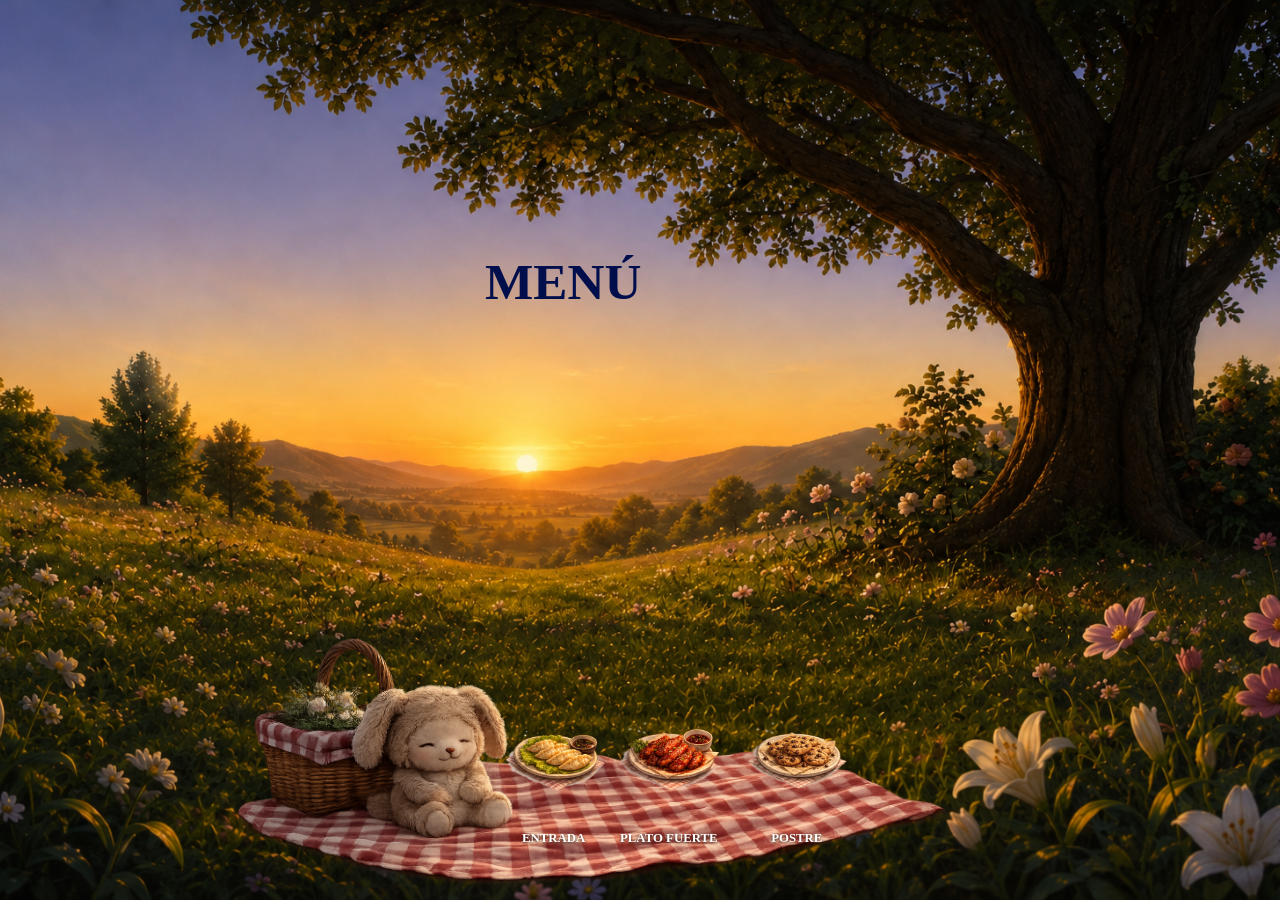
<file: index.html>
<!DOCTYPE html>
<html lang="es">
<head>
    <meta charset="UTF-8">
    <meta name="viewport" content="width=device-width, initial-scale=1.0">
    <title>Menú</title>
    <link rel="stylesheet" href="appearenceM.css">
</head>
<body>
    <div class="scene">
        <img
            src="Menu_fondo.png"
            class="background"
            alt="Fondo"
        >

        <h1 class="title">
            MENÚ
        </h1>

        <img
            src="Mantel_deco6.png"
            class="blanket"
            alt="Mantel"
        >
        <a
            href="entrada.html"
            class="dish gyozas"
        >
            <img
                src="Gyozas_deco2.png"
                alt="Gyozas"
            >
            <span>
                ENTRADA
            </span>
        </a>
        <a
            href="plato.html"
            class="dish pollo"
        >
            <img
                src="Pollo_deco3.png"
                alt="Pollo"
            >
            <span>
                PLATO FUERTE
            </span>
        </a>
        <a
            href="postre.html"
            class="dish galletas"
        >
            <img
                src="Galletas_deco4.png"
                alt="Galletas"
            >
            <span>
                POSTRE
            </span>
        </a>
    </div>
    <!-- JavaScript del menú -->
    <script src="sciptM.js"></script>
</body>
</html>
</file>
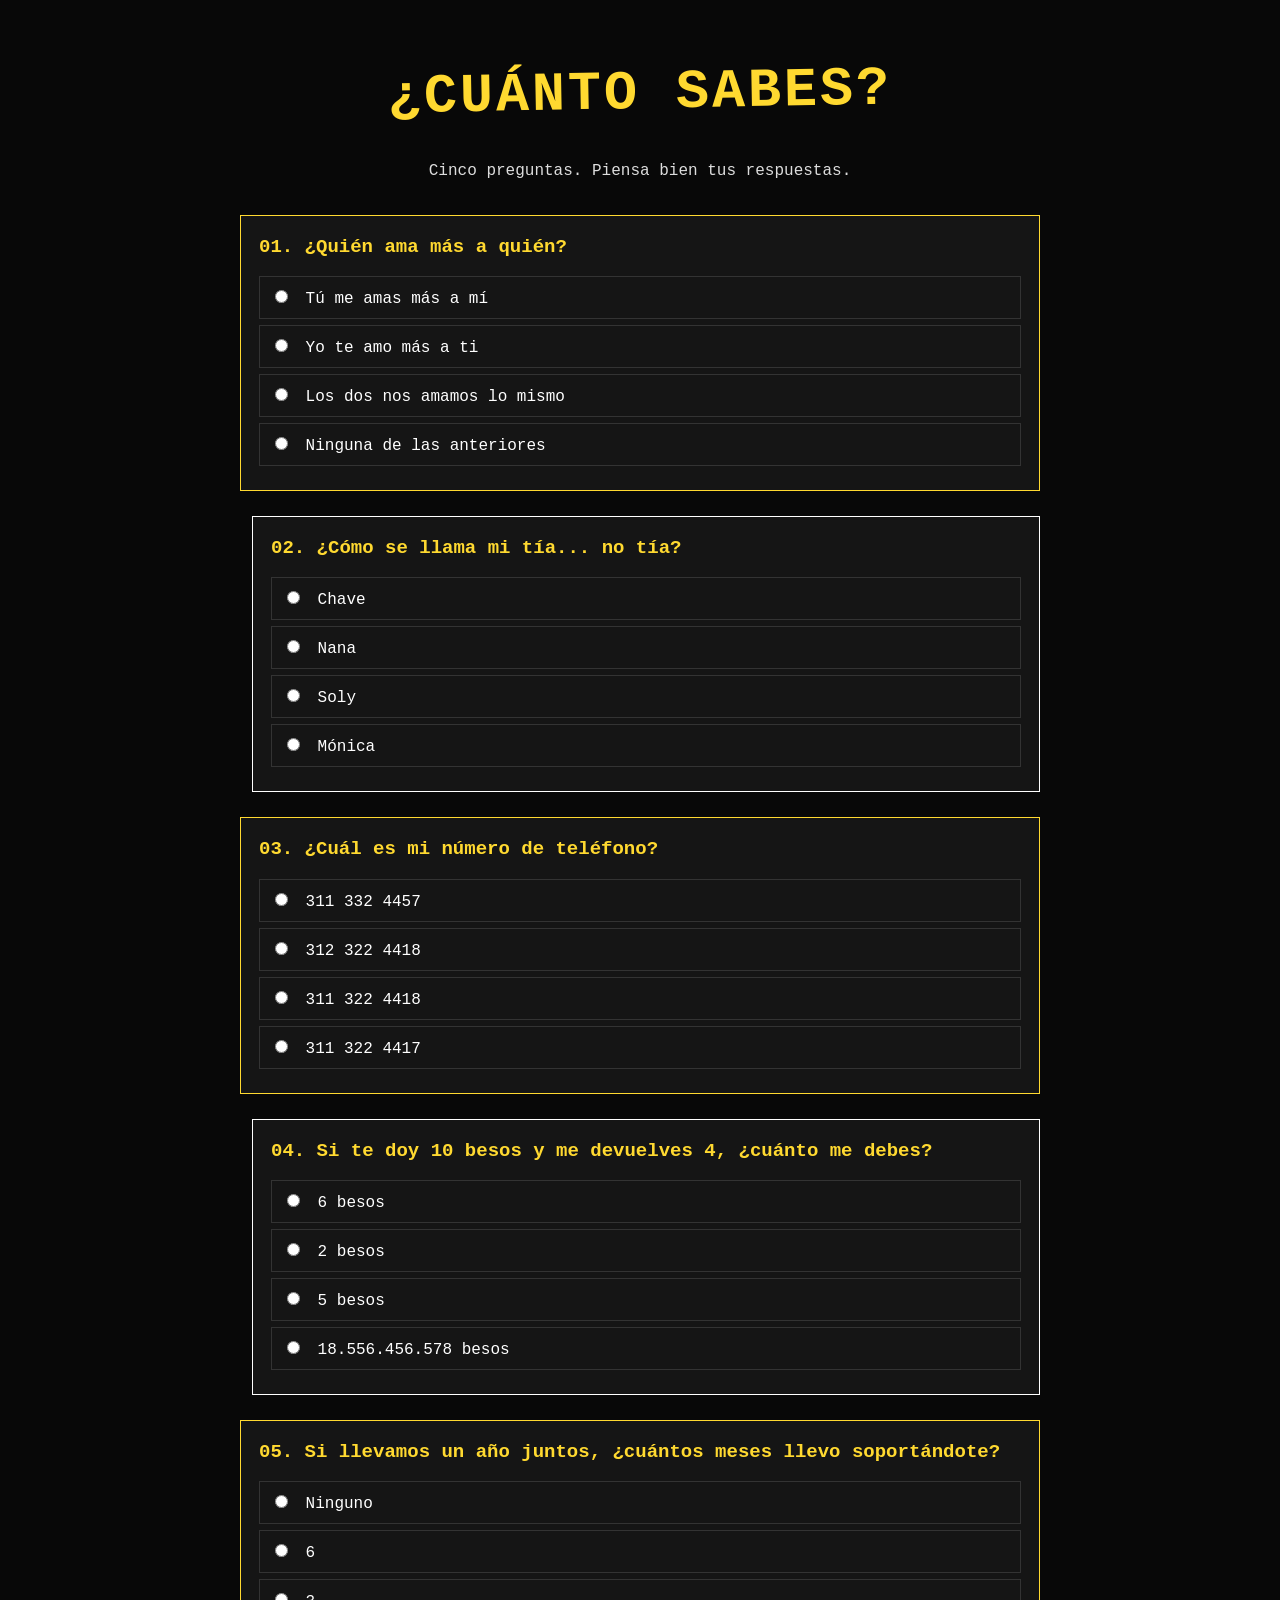
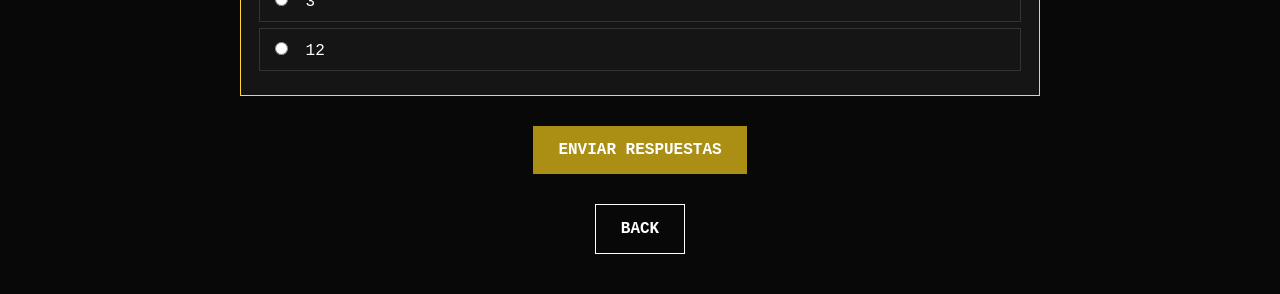
<file: entrada.html>
<!DOCTYPE html>
<html lang="es">
<head>
    <meta charset="UTF-8">
    <meta name="viewport" content="width=device-width, initial-scale=1.0">
    <title>Preguntas</title>
    <link rel="stylesheet" href="appearenceE.css">
</head>

<body>
    <main class="contenedor">
        <h1>¿CUÁNTO SABES?</h1>
        <p class="intro">Cinco preguntas. Piensa bien tus respuestas.</p>

        <form id="quiz">

            <section class="pregunta">
                <h2>01. ¿Quién ama más a quién?</h2>

                <label><input type="radio" name="p1" value="a"> Tú me amas más a mí</label>
                <label><input type="radio" name="p1" value="b"> Yo te amo más a ti</label>
                <label><input type="radio" name="p1" value="c"> Los dos nos amamos lo mismo</label>
                <label><input type="radio" name="p1" value="d"> Ninguna de las anteriores</label>
            </section>

            <section class="pregunta">
                <h2>02. ¿Cómo se llama mi tía... no tía?</h2>

                <label><input type="radio" name="p2" value="a"> Chave</label>
                <label><input type="radio" name="p2" value="b"> Nana</label>
                <label><input type="radio" name="p2" value="c"> Soly</label>
                <label><input type="radio" name="p2" value="d"> Mónica</label>
            </section>

            <section class="pregunta">
                <h2>03. ¿Cuál es mi número de teléfono?</h2>

                <label><input type="radio" name="p3" value="a"> 311 332 4457</label>
                <label><input type="radio" name="p3" value="b"> 312 322 4418</label>
                <label><input type="radio" name="p3" value="c"> 311 322 4418</label>
                <label><input type="radio" name="p3" value="d"> 311 322 4417</label>
            </section>

            <section class="pregunta">
                <h2>04. Si te doy 10 besos y me devuelves 4, ¿cuánto me debes?</h2>

                <label><input type="radio" name="p4" value="a"> 6 besos</label>
                <label><input type="radio" name="p4" value="b"> 2 besos</label>
                <label><input type="radio" name="p4" value="c"> 5 besos</label>
                <label><input type="radio" name="p4" value="d"> 18.556.456.578 besos</label>
            </section>

            <section class="pregunta">
                <h2>05. Si llevamos un año juntos, ¿cuántos meses llevo soportándote?</h2>

                <label><input type="radio" name="p5" value="a"> Ninguno</label>
                <label><input type="radio" name="p5" value="b"> 6</label>
                <label><input type="radio" name="p5" value="c"> 3</label>
                <label><input type="radio" name="p5" value="d"> 12</label>
            </section>

            <button type="submit">ENVIAR RESPUESTAS</button>
            <button type="button" class="back" onclick="window.location.href='/menu/'">
                BACK
            </button>
        </form>

        <div id="resultado" hidden>
            <h2 id="puntuacion"></h2>
            <p id="mensaje"></p>
        </div>

    </main>

    <script src="scriptE.js"></script>
</body>
</html>
</file>
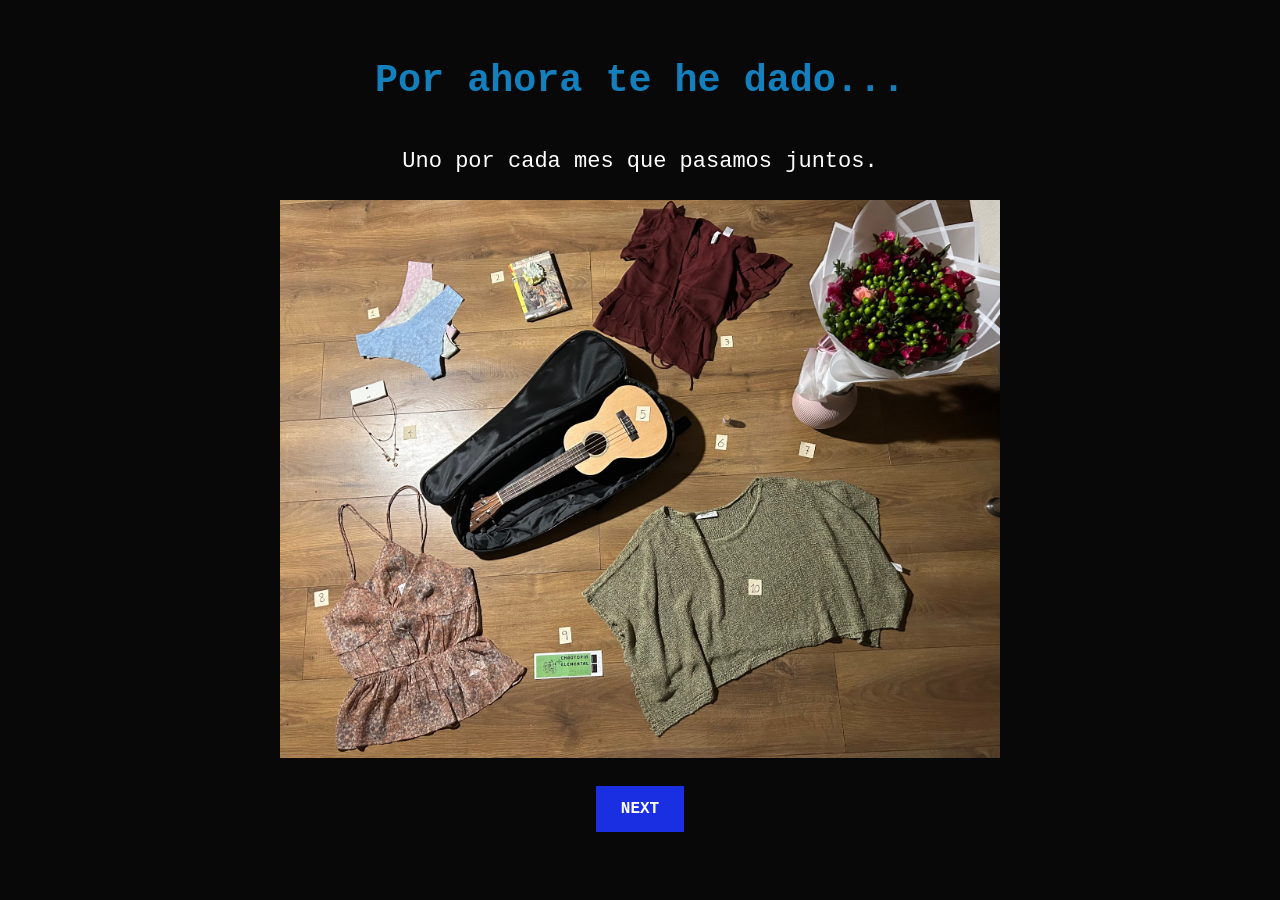
<file: plato.html>
<!DOCTYPE html>
<html lang="es">
<head>
    <meta charset="UTF-8">
    <meta name="viewport" content="width=device-width, initial-scale=1.0">
    <title>Plato fuerte</title>
    <link rel="stylesheet" href="appearenceF.css">
</head>
<body>
    <main class="pantalla" id="pantallaRegalos">
        <h1>Por ahora te he dado...</h1>
        <p class="texto">Uno por cada mes que pasamos juntos.</p>
        <img class="collage" src="./collage.jpeg" alt="Collage de nuestros regalos">
        <button type="button" onclick="mostrarAdivinanza()">NEXT </button>
    </main>

    <main class="pantalla" id="pantallaAdivinanza" hidden>
        <h1>Pero todavía faltan algunos...</h1>
        <div class="adivinanza">
            <p id="pista">Pista 1: Es una decoración para tu cuarto.</p>
            <label for="respuesta">¿Qué crees que es?</label>
            <input type="text" id="respuesta" placeholder="Escribe tu respuesta..." autocomplete="off">
            <p id="mensaje" aria-live="polite"></p>
            <button type="button" onclick="comprobarRespuesta()">RESPONDER</button>
            <button type="button" class="secundario" onclick="otraPista()">NECESITO OTRA PISTA</button>
        </div>
    </main>

    <main class="pantalla" id="pantallaSorpresa" hidden>
        <h1>Bueno… ahora mira detrás de ti. </h1>
        <p class="texto">Hay algo esperándote.</p>
        <button type="button" onclick="mostrarLego()">NEXT </button>
    </main>

    <main class="pantalla" id="pantallaLego" hidden>
        <h1>Tu onceavo regalo </h1>
        <img class="lego" src="./lego.jpeg" alt="El regalo LEGO">
        <button type="button" class="secundario" onclick="volverMenu()">BACK AL MENÚ</button>
    </main>

    <script src="scriptF.js"></script>
</body>
</html>
</file>
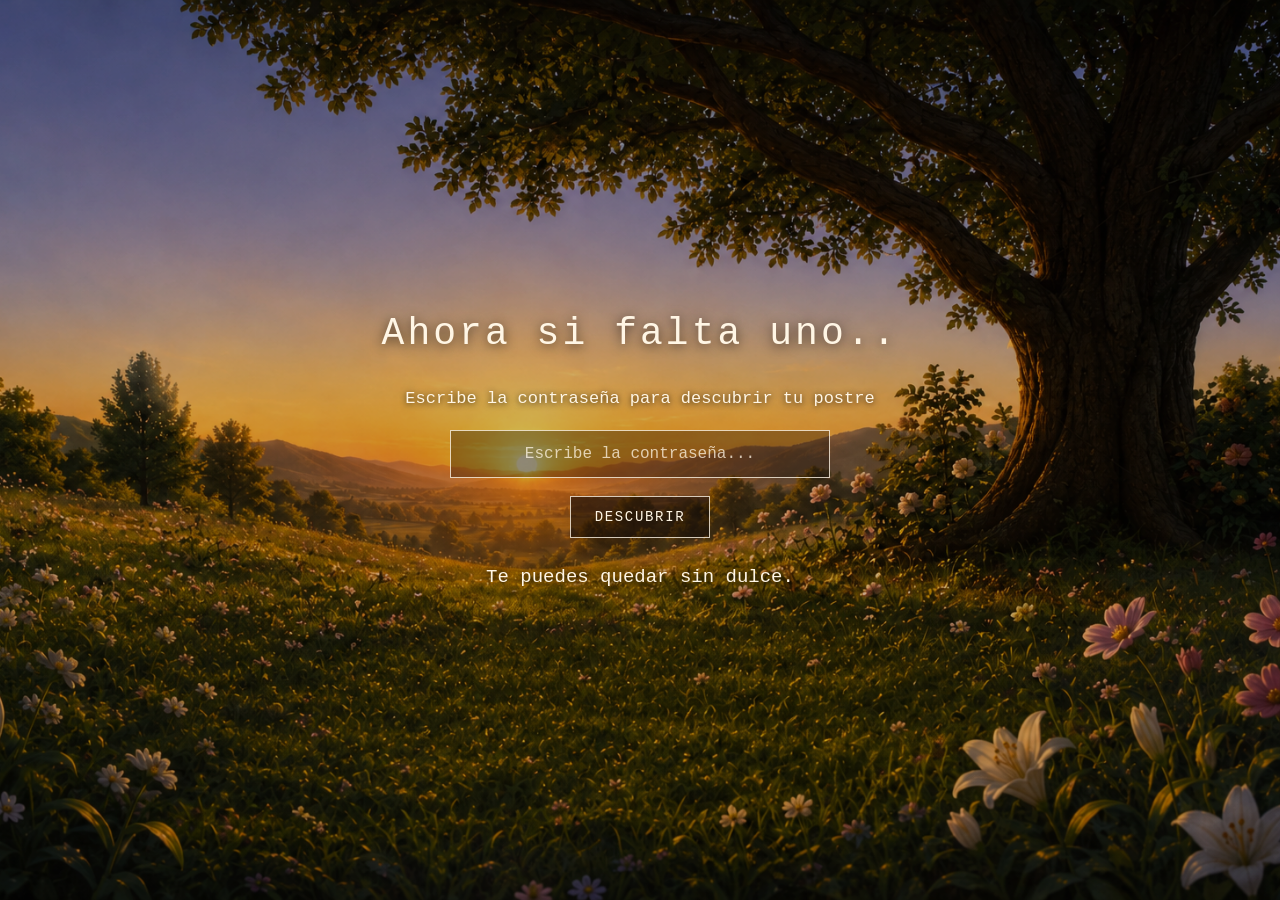
<file: postre.html>
<!DOCTYPE html>
<html lang="es">
<head>
    <meta charset="UTF-8">
    <meta name="viewport" content="width=device-width, initial-scale=1.0">
    <title>POSTRE</title>
    <link rel="stylesheet" href="appearenceP.css">
</head>

<body>
    <main class="scene">
        <img src="Menu_fondo.png" class="background" alt="Fondo">

        <!-- Pantalla de contraseña -->
        <section class="contenido-postre" id="pantalla">
            <h1 class="contraseña">Ahora si falta uno..</h1>

            <form class="formulario-contraseña" id="formulario">
                <label for="password">
                    Escribe la contraseña para descubrir tu postre
                </label>

                <input
                    type="password"
                    id="password"
                    placeholder="Escribe la contraseña..."
                    required
                >

                <button type="submit">DESCUBRIR</button>

                <p id="error" hidden>
                    Esa no es la contraseña. Inténtalo de nuevo.
                </p>
            </form>

            <h2 class="postre">Te puedes quedar sin dulce.</h2>
        </section>

        <!-- Pantalla de la carta -->
        <section class="contenido-postre" id="sorpresa" hidden>
            <img src="./carta.jpeg" alt="Una carta para ti" class="carta">
            <button type="button" id="boton-final">CONTINUAR</button>
        </section>

        <!-- Pantalla final -->
        <section class="pantalla-final" id="pantalla-final" hidden>
            <h1>Gracias por todo</h1>
            <p>PD: Aún nos falta mucho por programar.</p>
        </section>
    </main>

    <script>
        const formulario = document.getElementById("formulario");
        const campo = document.getElementById("password");
        const error = document.getElementById("error");
        const pantalla = document.getElementById("pantalla");
        const sorpresa = document.getElementById("sorpresa");
        const pantallaFinal = document.getElementById("pantalla-final");
        const botonFinal = document.getElementById("boton-final");

        formulario.addEventListener("submit", function(event) {
            event.preventDefault();

            if (campo.value === "MusicaSol") {
                pantalla.hidden = true;
                sorpresa.hidden = false;
            } else {
                error.hidden = false;
                campo.value = "";
                campo.focus();
            }
        });

        botonFinal.addEventListener("click", function() {
            sorpresa.hidden = true;
            pantallaFinal.hidden = false;
        });
    </script>
</body>
</html>
</file>
<file: appearenceM.css>
* {
    margin: 0;
    padding: 0;
    box-sizing: border-box;
}

html,
body {
    width: 100%;
    height: 100%;
    overflow: hidden;
    background: #000;
}

/*
   Centramos la escena dentro del espacio disponible
   en el navegador, tanto en computador como en celular.
*/
body {
    display: flex;
    justify-content: center;
    align-items: center;
    font-family: "Courier New", monospace;
}


.scene {
    position: relative;

    width: min(100vw, 177.7778vh);
    height: min(100vh, 56.25vw);

    flex-shrink: 0;
    overflow: hidden;
    background: #000;
}

#analisis {
    position: absolute;
    top: 9%;
    left: 50%;
    transform: translateX(-50%);

    width: 90%;
    text-align: center;

    color: white;
    font-family: "Courier New", monospace;
    font-size: clamp(18px, 3vw, 48px);
    font-weight: 400;
    letter-spacing: 0.08em;
}

/* Botón Iniciar */
.start-button {
    position: absolute;
    top: 50%;
    left: 50%;
    transform: translate(-50%, -50%);

    padding: 16px 48px;
    min-width: 220px;

    background: transparent;
    color: white;
    border: 1px solid rgba(255, 255, 255, 0.65);
    border-radius: 2px;

    font-family: "Courier New", monospace;
    font-size: clamp(13px, 1.2vw, 18px);
    letter-spacing: 3px;
    text-transform: uppercase;

    cursor: pointer;
    transition: background-color 0.3s ease,
                color 0.3s ease,
                box-shadow 0.3s ease;
}

/* Efecto visual al pasar el cursor */
@media (hover: hover) {
    .start-button:hover {
        background: white;
        color: black;
        box-shadow: 0 0 25px rgba(255, 255, 255, 0.12);
    }
}

/* Mensaje inferior */
#horizontal {
    position: absolute;
    bottom: 9%;
    left: 50%;
    transform: translateX(-50%);

    width: 90%;
    text-align: center;

    color: rgba(255, 255, 255, 0.55);
    font-family: "Courier New", monospace;
    font-size: clamp(8px, 1vw, 15px);
    font-weight: 400;
    letter-spacing: 0.04em;
}

.scene {
    position: relative;
    width: 100%;
    height: 100%;
    overflow: hidden;
}

.inicio {
    position: absolute;
    left: 50%;
    width: 90%;
    margin: 0;
    padding: 0;
    transform: translateX(-50%);
    text-align: center;
    font-family: "Courier New", monospace;
    font-size: clamp(20px, 4vw, 42px);
    line-height: 1.2;
}

h1.inicio {
    top: 10%;
    color: rgb(7, 40, 230);
}

h2.inicio {
    top: 27%;
    color: rgb(224, 53, 68);
    overflow-wrap: anywhere;
}

h3 {
    position: absolute;
    top: 48%;
    left: 50%;
    width: 90%;
    margin: 0;
    transform: translateX(-50%);
    text-align: center;
    font-family: "Courier New", monospace;
    font-size: clamp(16px, 2.5vw, 26px);
    color: rgb(224, 30, 60);
}

h4 {
    position: absolute;
    top: 58%;
    left: 50%;
    width: 90%;
    margin: 0;
    transform: translateX(-50%);
    text-align: center;
    font-family: "Courier New", monospace;
    font-size: clamp(22px, 3vw, 34px);
    color: white;
}

.sol {
    position: absolute;
    top: 68%;
    left: 50%;
    width: clamp(65px, 10vw, 120px);
    transform: translateX(-50%);
    z-index: 1;
}

.sol img {
    display: block;
    width: 100%;
    height: auto;
    transform-origin: center;
}

.play-button {
    position: absolute;
    top: 63%;
    left: 50%;
    width: 48px;
    height: 38px;
    transform: translate(-50%, -50%);
    background: #ff0000;
    border: none;
    border-radius: 10px;
    z-index: 2;
    cursor: pointer;
}

.play-button::before {
    content: "";
    position: absolute;
    top: 50%;
    left: 53%;
    transform: translate(-50%, -50%);
    width: 0;
    height: 0;
    border-top: 10px solid transparent;
    border-bottom: 10px solid transparent;
    border-left: 15px solid white;
}


@media (max-width: 600px) {
    .inicio {
        width: 94%;
        font-size: clamp(18px, 5vw, 28px);
    }
    h2.inicio {
        top: 28%;
    }
    h3 {
        top: 46%;
    }
    h4 {
        top: 56%;
    }
    .sol {
        top: 69%;
        width: 75px;
    }
    .play-button {
        top: 63%;
    }
}

/* =========================================
   5. BOTÓN DE YOUTUBE
========================================= */

.play-button {
    position: absolute;
    top: 50%;
    left: 50%;
    transform: translate(-50%, -50%);

    width: clamp(48px, 6vw, 100px);
    height: clamp(34px, 4vw, 65px);

    background: #ff0000;
    border: none;
    border-radius: 20%;
    cursor: pointer;
    z-index: 10;
}

/* Triángulo blanco */
.play-button::before {
    content: "";
    position: absolute;
    top: 50%;
    left: 53%;
    transform: translate(-50%, -50%);

    width: 0;
    height: 0;

    border-top: 12px solid transparent;
    border-bottom: 12px solid transparent;
    border-left: 20px solid white;
}


/* =========================================
   6. SOL GIRATORIO
========================================= */

.sol {
    position: absolute;

    /* Centro horizontal de la escena */
    left: 50%;
    top: 56%;
    transform: translateX(-50%);

    /* Tamaño relativo a la escena */
    width: 11%;
    z-index: 5;
}

.sol img {
    display: block;
    width: 100%;
    height: auto;

    /* El giro conserva el centro de la imagen */
    transform-origin: center center;
}


/* =========================================
   7. PANTALLAS MUY PEQUEÑAS
========================================= */

/*
   Reduce el tamaño mínimo del botón inicial
   en teléfonos estrechos sin cambiar la composición.
*/
@media (max-width: 500px) {
    .start-button {
        min-width: 0;
        padding: 10px 25px;
        letter-spacing: 2px;
    }
}

/* Estilos del menú */
.background {
    position: absolute;
    inset: 0;
    width: 100%;
    height: 100%;
    object-fit: cover;
    z-index: 0;
}

.title {
    position: absolute;
    z-index: 1;
    top: 28%;
    left: 44%;
    transform: translateX(-50%);
    color: #000e4b;
    font-family: Georgia, serif;
    font-size: clamp(36px, 4vw, 56px);
    font-weight: bold;
}

.blanket {
    position: absolute;
    z-index: 1;
    left: 46%;
    bottom: -6%;
    width: min(58%, 900px);
    height: auto;
    transform: translateX(-50%);
    pointer-events: none;
}

.dish {
    position: absolute;
    z-index: 2;
    bottom: 6%;
    display: flex;
    width: 10.5%;
    flex-direction: column;
    align-items: center;
    color: white;
    font-family: Georgia, serif;
    font-size: clamp(10px, 1vw, 14px);
    font-weight: bold;
    text-decoration: none;
    text-shadow: 0 1px 3px #38271c;
    transition: transform 180ms ease;
}

.dish:hover,
.dish:focus-visible {
    transform: translateY(-5px);
}

.dish img {
    display: block;
    width: 100%;
    height: clamp(90px, 20vh, 150px);
    object-fit: contain;
}

.dish span {
    margin-top: 2px;
    text-align: center;
}

.gyozas {
    left: 38%;
}

.pollo {
    left: 47%;
}

.galletas {
    left: 57%;
}

@media (max-width: 600px) {
    .title {
        top: 18%;
        left: 50%;
    }

    .blanket {
        bottom: 3%;
        width: 100%;
    }

    .dish {
        bottom: 9%;
        width: 25%;
        font-size: clamp(9px, 2.5vw, 12px);
    }

    .dish img {
        height: clamp(75px, 15vh, 120px);
    }

    .gyozas {
        left: 12%;
    }

    .pollo {
        left: 37.5%;
    }

    .galletas {
        left: 63%;
    }
}
</file>
<file: appearenceE.css>
* {
    box-sizing: border-box;
}

body {
    margin: 0;
    padding: 25px 15px;
    background: #080808;
    color: white;
    font-family: "Courier New", monospace;
}

.contenedor {
 
    max-width: 800px;
    margin: auto;
}

h1 {
    color: #ffd930;
    font-size: clamp(32px, 7vw, 55px);
    text-align: center;
    letter-spacing: 3px;
    transform: rotate(-1deg);
}

.intro {
    text-align: center;
    margin-bottom: 35px;
    color: #dddddd;
}

.pregunta {
    margin: 25px 0;
    padding: 18px;
    border: 1px solid #ffd930;
    background: #151515;
}

.pregunta:nth-child(even) {
    border-color: white;
    margin-left: 12px;
}

.pregunta h2 {
    color: #ffd930;
    font-size: 19px;
    line-height: 1.4;
    margin-top: 0;
}

.pregunta label {
    display: block;
    padding: 10px;
    margin: 6px 0;
    border: 1px solid #333333;
    cursor: pointer;
}

.pregunta input {
    accent-color: #ffd930;
    margin-right: 8px;
}

button {
    display: block;
    margin: 30px auto;
    padding: 15px 25px;
    background: #aa8f14;
    color: white;
    border: none;
    font-family: "Courier New", monospace;
    font-size: 16px;
    font-weight: bold;
    cursor: pointer;
}

.back {
    background: transparent;
    color: white;
    border: 1px solid white;
    margin: 15px auto;
}


#resultado {
    margin: 35px 0;
    padding: 25px;
    text-align: center;
    border: 2px dashed #ffd930;
}

#puntuacion {
    font-size: 27px;
    color: #ffd930;
}

#mensaje {
    font-size: 20px;
    line-height: 1.5;
}

[hidden] {
    display: none !important;
}

@media (max-width: 600px) {
    body {
        padding: 15px 10px;
    }

    .pregunta {
        padding: 13px;
    }

    .pregunta:nth-child(even) {
        margin-left: 5px;
    }

    .pregunta h2 {
        font-size: 17px;
    }

    .pregunta label {
        font-size: 14px;
        line-height: 1.4;
    }
}
</file>
<file: appearenceF.css>
* {
    box-sizing: border-box;
}

body {
    margin: 0;
    min-height: 100vh;
    background: #080808;
    color: white;
    font-family: "Courier New", monospace;
}

.pantalla {
    width: 100%;
    min-height: 100vh;
    padding: 24px;
    display: flex;
    flex-direction: column;
    align-items: center;
    justify-content: center;
    text-align: center;
}

.pantalla[hidden] {
    display: none;
}

h1 {
    color: #147fbd;
    font-size: clamp(25px, 3vw, 42px);
    margin: 0 0 20px;
}

.collage {
    width: min(88vw, 1200px);
    height: min(62vh, 675px);
    object-fit: contain;
    margin-bottom: 18px;
}

.lego {
    max-width: min(75vw, 800px);
    max-height: 62vh;
    object-fit: contain;
    margin-bottom: 20px;
}

.texto {
    font-size: clamp(16px, 1.8vw, 22px);
    line-height: 1.5;
    max-width: 800px;
}

button {
    margin: 10px 6px;
    padding: 13px 24px;
    background: #1b2fe2;
    color: white;
    border: 1px solid #1b2fe2;
    font-family: "Courier New", monospace;
    font-size: 16px;
    font-weight: bold;
    cursor: pointer;
}

.secundario {
    background: transparent;
    color: white;
    border-color: white;
}

.adivinanza {
    width: min(90%, 620px);
    padding: 25px;
    margin-top: 15px;
    border: 1px solid #1b2fe2;
    background: #151515;
}

.adivinanza label {
    display: block;
    margin: 20px 0 10px;
}

input {
    width: 100%;
    padding: 13px;
    background: #080808;
    color: white;
    border: 1px solid white;
    font-family: "Courier New", monospace;
    font-size: 16px;
}

#pista {
    color: #0f96f0;
    line-height: 1.5;
}

#mensaje {
    min-height: 24px;
    line-height: 1.4;
}

@media (max-width: 700px) {
    .pantalla {
        padding: 16px;
    }

    .collage {
        width: 100%;
        height: auto;
        max-height: 62vh;
    }

    .lego {
        max-width: 100%;
    }

    .adivinanza {
        width: 100%;
        padding: 16px;
    }

    button {
        font-size: 14px;
    }
}
</file>
<file: appearenceP.css>
* {
    box-sizing: border-box;
}

html, body {
    width: 100%;
    min-height: 100%;
    margin: 0;
    padding: 0;
}

body {
    min-height: 100vh;
    background: #17100d;
    color: #fff6e5;
    font-family: "Courier New", monospace;
}

.scene {
    position: relative;
    display: flex;
    align-items: center;
    justify-content: center;
    width: 100%;
    min-height: 100vh;
    padding: 30px 20px;
    overflow: hidden;
    isolation: isolate;
}

.background {
    position: absolute;
    inset: 0;
    z-index: -2;
    width: 100%;
    height: 100%;
    object-fit: cover;
}

.scene::before {
    content: "";
    position: absolute;
    inset: 0;
    z-index: -1;
    background: rgba(0, 0, 0, 0.18);
}

.contenido-postre {
    display: flex;
    flex-direction: column;
    align-items: center;
    width: min(100%, 620px);
    padding: 30px 20px;
    text-align: center;
}

.contraseña {
    margin: 0 0 30px;
    font-size: clamp(24px, 4vw, 38px);
    font-weight: 400;
    letter-spacing: 0.08em;
    text-shadow: 0 2px 12px rgba(0, 0, 0, 0.65);
}

.formulario-contraseña {
    display: flex;
    flex-direction: column;
    align-items: center;
    gap: 18px;
    width: 100%;
}

.formulario-contraseña label {
    font-size: clamp(14px, 2vw, 17px);
    line-height: 1.6;
    text-shadow: 0 1px 6px rgba(0, 0, 0, 0.8);
}

.formulario-contraseña input {
    width: min(100%, 380px);
    min-height: 48px;
    padding: 12px 16px;
    border: 1px solid rgba(255, 246, 229, 0.8);
    background: rgba(20, 12, 8, 0.35);
    color: #fff6e5;
    font-family: "Courier New", monospace;
    font-size: 16px;
    text-align: center;
}

.formulario-contraseña input::placeholder {
    color: rgba(255, 246, 229, 0.75);
}

.formulario-contraseña button,
#boton-final {
    padding: 12px 24px;
    border: 1px solid rgba(255, 246, 229, 0.8);
    background: rgba(20, 12, 8, 0.6);
    color: #fff6e5;
    font-family: "Courier New", monospace;
    font-size: 14px;
    letter-spacing: 0.12em;
    cursor: pointer;
}

.formulario-contraseña button:hover,
#boton-final:hover {
    background: #fff6e5;
    color: #17100d;
}

#error {
    font-size: 14px;
}

.postre {
    margin: 28px 0 0;
    font-size: clamp(14px, 2.5vw, 19px);
    font-weight: 400;
    text-shadow: 0 1px 8px rgba(0, 0, 0, 0.85);
}

.carta {
    display: block;
    width: 90%;
    max-width: 800px;
    max-height: 75vh;
    object-fit: contain;
    margin-bottom: 20px;
}

.pantalla-final {
    max-width: 620px;
    padding: 30px 20px;
    text-align: center;
}

.pantalla-final h1 {
    font-size: clamp(28px, 6vw, 48px);
    font-weight: 400;
    text-shadow: 0 2px 12px rgba(0, 0, 0, 0.7);
}

.pantalla-final p {
    font-size: clamp(14px, 3vw, 19px);
    line-height: 1.6;
}

[hidden] {
    display: none !important;
}

@media (max-width: 600px) {
    .contenido-postre {
        padding: 20px 10px;
    }

    .contraseña {
        margin-bottom: 24px;
    }

    .formulario-contraseña {
        gap: 15px;
    }

    .carta {
        width: 100%;
        max-height: 70vh;
    }
}
</file>
